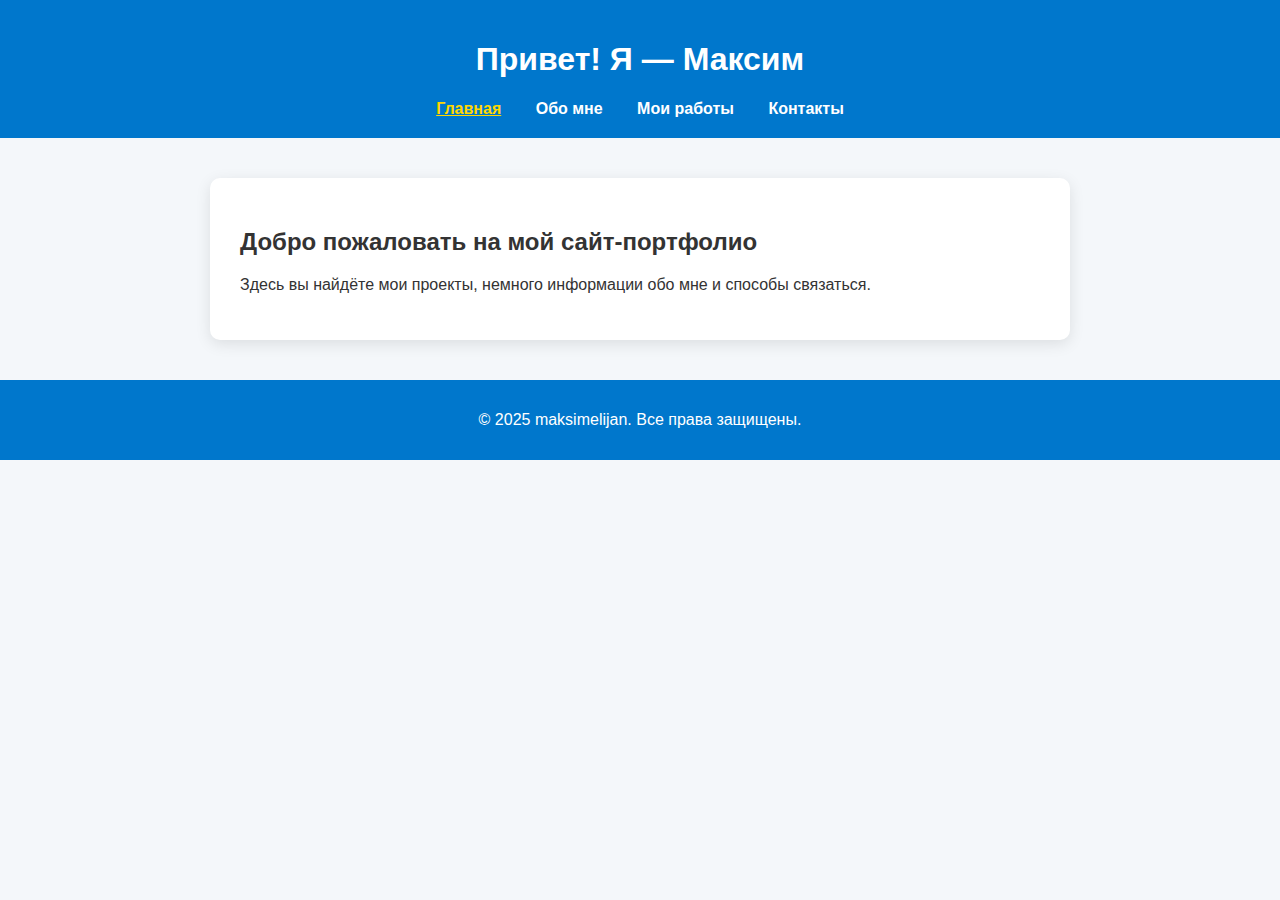
<file: index.html>
<!DOCTYPE html>
<html lang="ru">
<head>
  <meta charset="UTF-8">
  <meta name="viewport" content="width=device-width, initial-scale=1.0">
  <title>Портфолио — Максим</title>
  <link rel="stylesheet" href="style.css">
</head>
<body>
  <header>
    <h1>Привет! Я — Максим</h1>
    <nav>
      <a href="index.html" class="active">Главная</a>
      <a href="about.html">Обо мне</a>
      <a href="works.html">Мои работы</a>
      <a href="contact.html">Контакты</a>
    </nav>
  </header>

  <main>
    <h2>Добро пожаловать на мой сайт-портфолио</h2>
    <p>Здесь вы найдёте мои проекты, немного информации обо мне и способы связаться.</p>
  </main>

  <footer>
    <p>© 2025 maksimelijan. Все права защищены.</p>
  </footer>
</body>
</html>
</file>
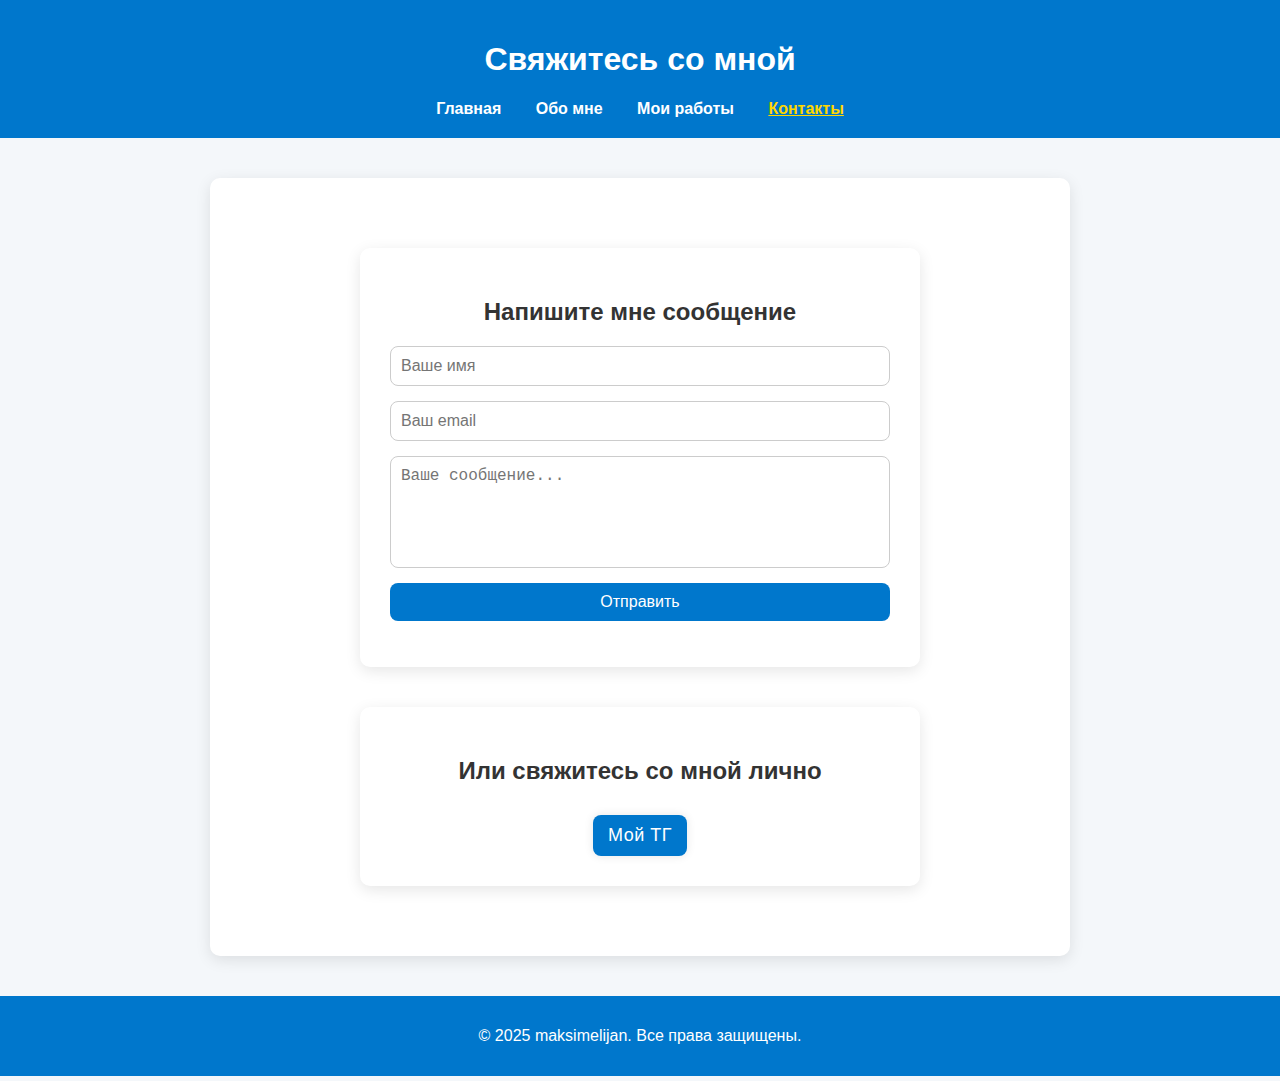
<file: contact.html>
<!DOCTYPE html>
<html lang="ru">
<head>
  <meta charset="UTF-8">
  <meta name="viewport" content="width=device-width, initial-scale=1.0">
  <title>Контакты — Максим</title>
  <link rel="stylesheet" href="style.css">
</head>
<body>
  <header>
    <h1>Свяжитесь со мной</h1>
    <nav>
      <a href="index.html">Главная</a>
      <a href="about.html">Обо мне</a>
      <a href="works.html">Мои работы</a>
      <a href="contact.html" class="active">Контакты</a>
    </nav>
  </header>

  <main>
    <section class="contact-section">
      <h2>Напишите мне сообщение</h2>
      <form id="contactForm">
        <input type="text" id="name" placeholder="Ваше имя" required>
        <input type="email" id="email" placeholder="Ваш email" required>
        <textarea id="message" rows="5" placeholder="Ваше сообщение..." required></textarea>
        <button type="submit">Отправить</button>
      </form>

      <p id="responseMessage"></p>
    </section>
	
	<section class="contact-num">
		<h2>Или свяжитесь со мной лично</h2>
			<a href="https://t.me/maksimelijan">Мой ТГ</a>
	</section>
  </main>

  <footer>
    <p>© 2025 maksimelijan. Все права защищены.</p>
  </footer>

  <script>
    const form = document.getElementById("contactForm");
    const response = document.getElementById("responseMessage");

    form.addEventListener("submit", function(event) {
      event.preventDefault(); // предотвращает перезагрузку страницы

      const name = document.getElementById("name").value.trim();
      const email = document.getElementById("email").value.trim();
      const message = document.getElementById("message").value.trim();

      if (name && email && message) {
        response.textContent = `Спасибо, ${name}! Ваше сообщение отправлено.`;
        response.style.color = "green";
        form.reset(); // очищает поля формы
      } else {
        response.textContent = "Пожалуйста, заполните все поля.";
        response.style.color = "red";
      }
    });
  </script>
</body>
</html>
</file>
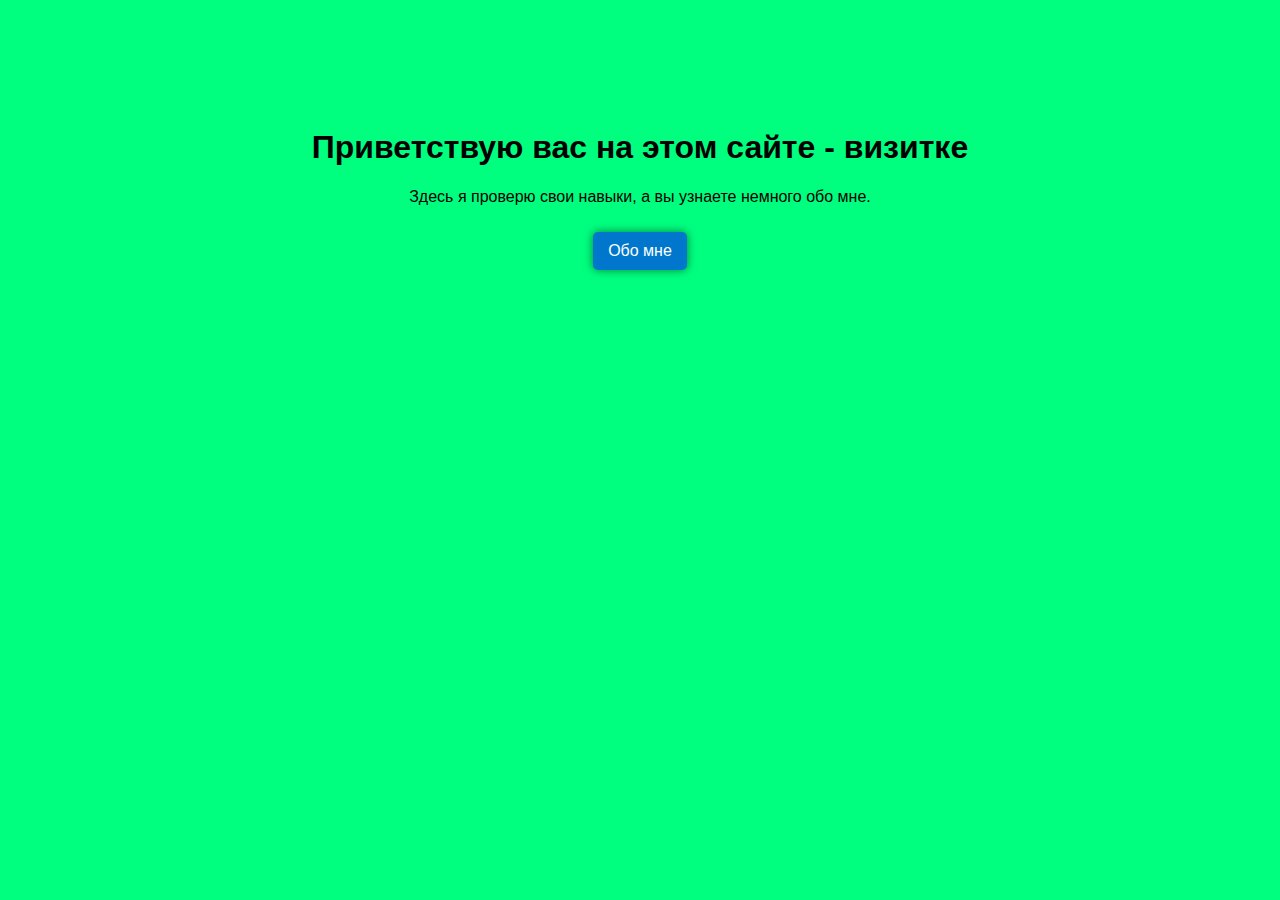
<file: контрольная 1.html>
<!DOCTYPE html>
<html>
<head>
  <meta charset="UTF-8">
  <title>Контрольная 1</title>
  <style>
  body {
      background-color: #00FF7F;
      font-family: Arial, sans-serif;
      text-align: center;
      padding-top: 100px;
    }
  h1 {
      color: black;
    }
	a {
      display: inline-block;
      margin-top: 10px;
      color: white;
      background-color: #0077cc;
      padding: 10px 15px;
      border-radius: 5px;
      text-decoration: none;
	  box-shadow: 0 0 10px rgba(0,0,0,0.5);
    }

    a:hover {
      background-color: #005fa3;
	  box-shadow: 0 0 10px rgba(0,0,0,0.2);
    }
  
  </style>
</head>
<body>
<main>
	<h1>Приветствую вас на этом сайте - визитке</h1>
	<p> Здесь я проверю свои навыки, а вы узнаете немного обо мне.</p>
		<a href="контрольная 2.html">Обо мне</a>
</main>
	
</body>
</html>
</file>
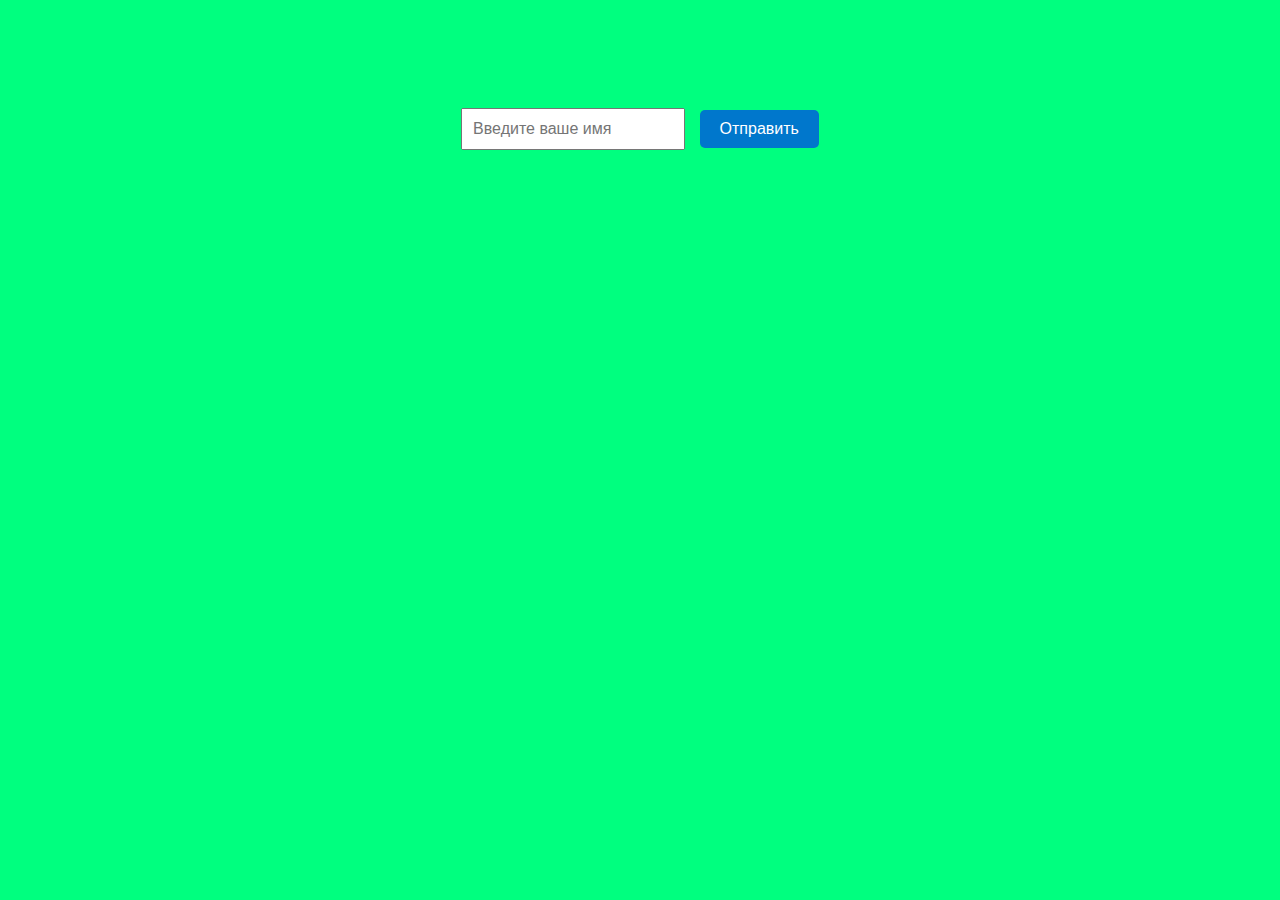
<file: контрольная 3.html>
<!DOCTYPE html>
<html>
<head>
  <meta charset="UTF-8">
  <title>Контрольная 3</title>
  <style>
  body {
      background-color: #00FF7F;
      font-family: Arial, sans-serif;
      text-align: center;
      padding-top: 100px;
    }
	input {
      padding: 10px;
      font-size: 16px;
      width: 200px;
    }

    button {
      padding: 10px 20px;
      font-size: 16px;
      margin-left: 10px;
      background-color: #0077cc;
      color: white;
      border: none;
      border-radius: 5px;
      cursor: pointer;
    }

    button:hover {
      background-color: #005fa3;
    }

    #result {
      margin-top: 20px;
      font-size: 18px;
    }
   </style>
</head>
<body>
<input type="text" id="nameInput" placeholder="Введите ваше имя">
<button onclick="sayHello()">Отправить</button>

<p id="greetingText" style="display: none;"></p>
</body>
<script>
  function sayHello() {
    const input = document.getElementById("nameInput");
    const greeting = document.getElementById("greetingText");

    const name = input.value.trim(); // .trim() убирает лишние пробелы

    if (name !== "") {
      greeting.textContent = `Спасибо, ${name}! Ваше сообщение отправлено.`;
      greeting.style.display = "block";
    } else {
      greeting.textContent = "Введите ваше имя";
      greeting.style.display = "block";
    }
  }
</script>
</html>
</file>
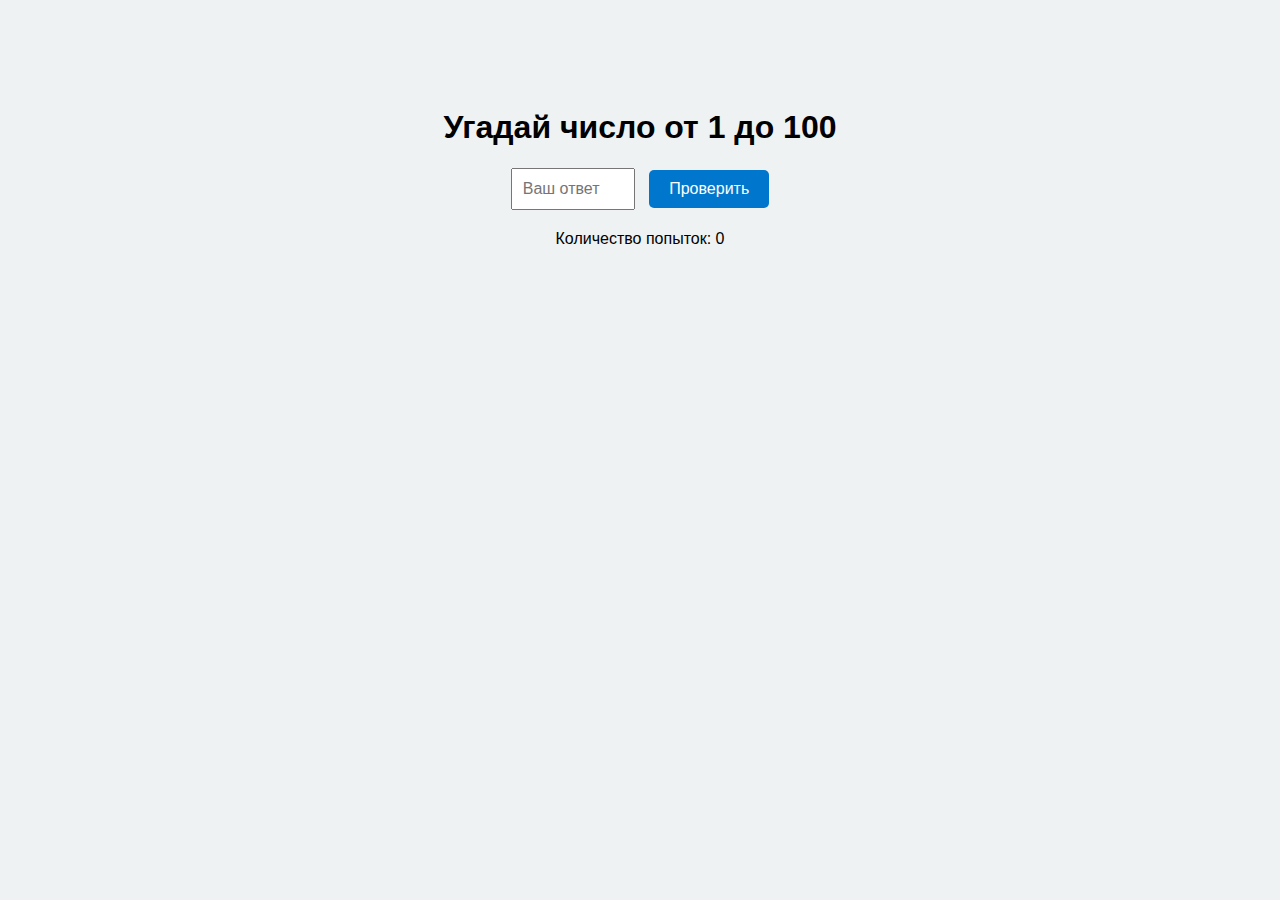
<file: новый 5.html>
<!DOCTYPE html>
<html lang="ru">
<head>
  <meta charset="UTF-8">
  <title>Игра "Угадай число"</title>
  <style>
    body {
      font-family: Arial, sans-serif;
      text-align: center;
      padding-top: 80px;
      background-color: #eef2f3;
    }

    input {
      padding: 10px;
      font-size: 16px;
      width: 100px;
    }

    button {
      padding: 10px 20px;
      font-size: 16px;
      margin-left: 10px;
      background-color: #0077cc;
      color: white;
      border: none;
      border-radius: 5px;
      cursor: pointer;
    }

    button:hover {
      background-color: #005fa3;
    }

    #result {
      margin-top: 20px;
      font-size: 18px;
    }
  </style>
</head>
<body>
  <h1>Угадай число от 1 до 100</h1>
  <input type="number" id="userNumber" placeholder="Ваш ответ">
  <button onclick="checkGuess()">Проверить</button>

  <p id="result"></p>
  <button id="restartButton" onclick="restartGame()" style="display: none;">Сыграть снова</button>
  <p id="attemptsCount">Количество попыток: 0</p>


  <script>
    let secretNumber = Math.floor(Math.random() * 100) + 1;
    let attempts = 0;

    function checkGuess() {
      const input = document.getElementById("userNumber");
      const result = document.getElementById("result");
	  const restartButton = document.getElementById("restartButton");
	  const attemptsText = document.getElementById("attemptsCount");
      const guess = Number(input.value);
	  
	  // Увеличиваем количество попыток
	  attempts++;
	  attemptsText.textContent = `Попыток: ${attempts}`;

      if (guess === secretNumber) {
        result.textContent = `🎉 Поздравляю! Ты угадал число ${secretNumber} за ${attempts} попыток!`;
        result.style.color = "green";
		document.body.style.backgroundColor = "#a3ffb3";
		restartButton.style.display = "inline-block";
      } else if (guess > secretNumber) {
        result.textContent = "Меньше!⇩⇩";
        result.style.color = "black";
		document.body.style.backgroundColor = "#FF0000";
      } else if (guess < secretNumber) {
        result.textContent = "Больше!⇧⇧";
        result.style.color = "black";
		document.body.style.backgroundColor = "#0000CD";
      }
    }
	function restartGame() {
  // Генерируем новое число
  secretNumber = Math.floor(Math.random() * 100) + 1;
  attempts = 0;

  // Сбрасываем текст и стили
  document.getElementById("result").textContent = "";
  document.getElementById("userNumber").value = "";
  document.body.style.backgroundColor = "#eef2f3";
  document.getElementById("attemptsCount").textContent = "Попыток: 0";

  // Скрываем кнопку
  document.getElementById("restartButton").style.display = "none";
}
  </script>
</body>
</html>
</file>
<file: style.css>
body {
  font-family: "Segoe UI", sans-serif;
  background-color: #f4f7fa;
  margin: 0;
  color: #333;
}

header {
  background-color: #0077cc;
  color: white;
  text-align: center;
  padding: 20px 0;
}

nav a {
  color: white;
  text-decoration: none;
  margin: 0 15px;
  font-weight: bold;
}

nav a.active {
  text-decoration: underline;
  color: #FFD700;
}

nav a:hover {
  text-decoration: underline;
}

main {
  max-width: 800px;
  margin: 40px auto;
  background: white;
  padding: 30px;
  border-radius: 10px;
  box-shadow: 0 4px 15px rgba(0,0,0,0.1);
}

footer {
  text-align: center;
  padding: 15px 0;
  background-color: #0077cc;
  color: white;
  margin-top: 40px;
}
/* === Адаптивность для телефонов === */
@media screen and (max-width: 600px) {
  body {
    font-size: 16px;
    background-color: #f9fbfc;
  }

  header {
    padding: 10px;
  }

  nav a {
    display: block;        /* Каждая ссылка на новой строке */
    margin: 8px 0;
  }

  main {
    width: 90%;
    padding: 15px;
  }

  footer {
    font-size: 14px;
    padding: 10px;
  }
  
  img {
	  max-width: 100%;
	  height: auto;
}

}

/* === Страница "Обо мне" === */

.about-container {
  display: flex;
  align-items: center;
  justify-content: center;
  gap: 30px;
  flex-wrap: wrap;
}

.profile-photo {
  width: 200px;
  border-radius: 15%;
  box-shadow: 0 4px 15px rgba(0, 0, 0, 0.5);
}

.about-text {
  max-width: 400px;
  text-align: left;
}

.about-text h2 {
  color: #0077cc;
}
/* === Страница "Мои работы" === */

.works-section {
  text-align: center;
}

.works-grid {
  display: flex;
  flex-wrap: wrap;
  justify-content: center;
  gap: 25px;
  margin-top: 20px;
}

.work-card {
  background: white;
  border-radius: 10px;
  box-shadow: 0 4px 15px rgba(0,0,0,0.1);
  width: 280px;
  padding: 15px;
  transition: transform 0.3s, box-shadow 0.3s
  min-width: 250px;
  flex: 1 1 280px;
}

.work-card a:hover {
  color: #005fa3;
  text-decoration: underline;
}

.work-card:hover {
  transform: translateY(-5px);
  box-shadow: 0 8px 20px rgba(0,0,0,0.15);
}

.work-card img {
  width: 100%;
  border-radius: 8px;
}

.work-card h3 {
  color: #0077cc;
  margin: 10px 0 5px;
}

.work-card p {
  font-size: 14px;
  color: #555;
}

.work-card a {
	color: #0077cc;
	margin: 10px 0 5px;
	text-decoration: none;
	font-weight: bold;
}

/* === Страница "Контакты" === */
.contact-section {
  text-align: center;
  max-width: 500px;
  margin: 40px auto;
  background: white;
  padding: 30px;
  border-radius: 10px;
  box-shadow: 0 4px 15px rgba(0, 0, 0, 0.1);
}

form {
  display: flex;
  flex-direction: column;
  gap: 15px;
}

input, textarea {
  padding: 10px;
  font-size: 16px;
  border-radius: 8px;
  border: 1px solid #ccc;
  resize: none;
}

button {
  background-color: #0077cc;
  color: white;
  border: none;
  border-radius: 8px;
  padding: 10px 15px;
  cursor: pointer;
  font-size: 16px;
  transition: background-color 0.3s;
}

button:hover {
  background-color: #005fa3;
}

#responseMessage {
  margin-top: 15px;
  font-weight: bold;
}

.contact-num {
	text-align: center;
	margin-bottom: 50px;
	text-align: center;
	max-width: 500px;
	margin: 40px auto;
	background: white;
	padding: 30px;
	border-radius: 10px;
	box-shadow: 0 4px 15px rgba(0, 0, 0, 0.1);
}

.contact-num a {
	display: inline-block;
    margin-top: 10px;
    color: white;
    background-color: #0077cc;
    padding: 10px 15px;
    border-radius: 8px;
    text-decoration: none;
	box-shadow: 0 0 10px rgba(0,0,0,0.1);
	transition: background-color 0.3s;
	font-size: 18px;
	letter-spacing: 0.5px;
}

.contact-num a:hover {
	background-color: #005fa3;
}
</file>
